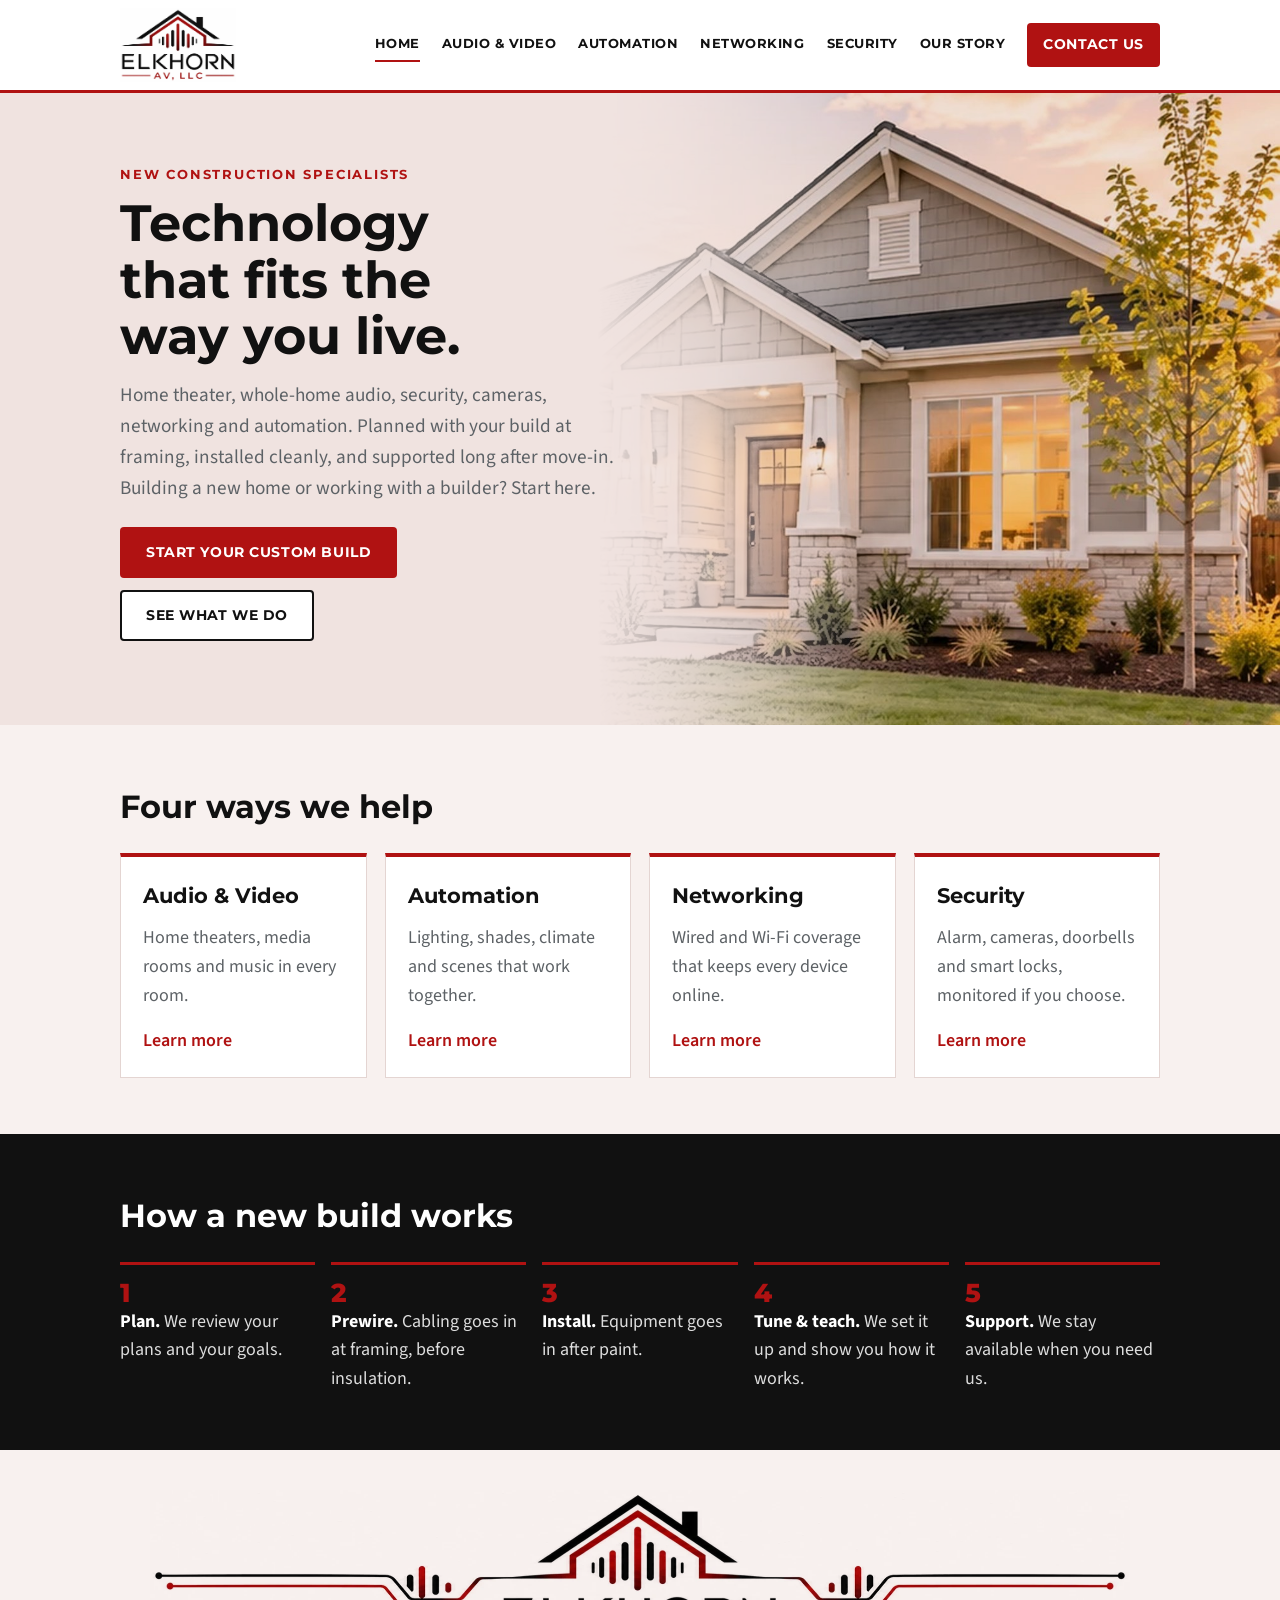
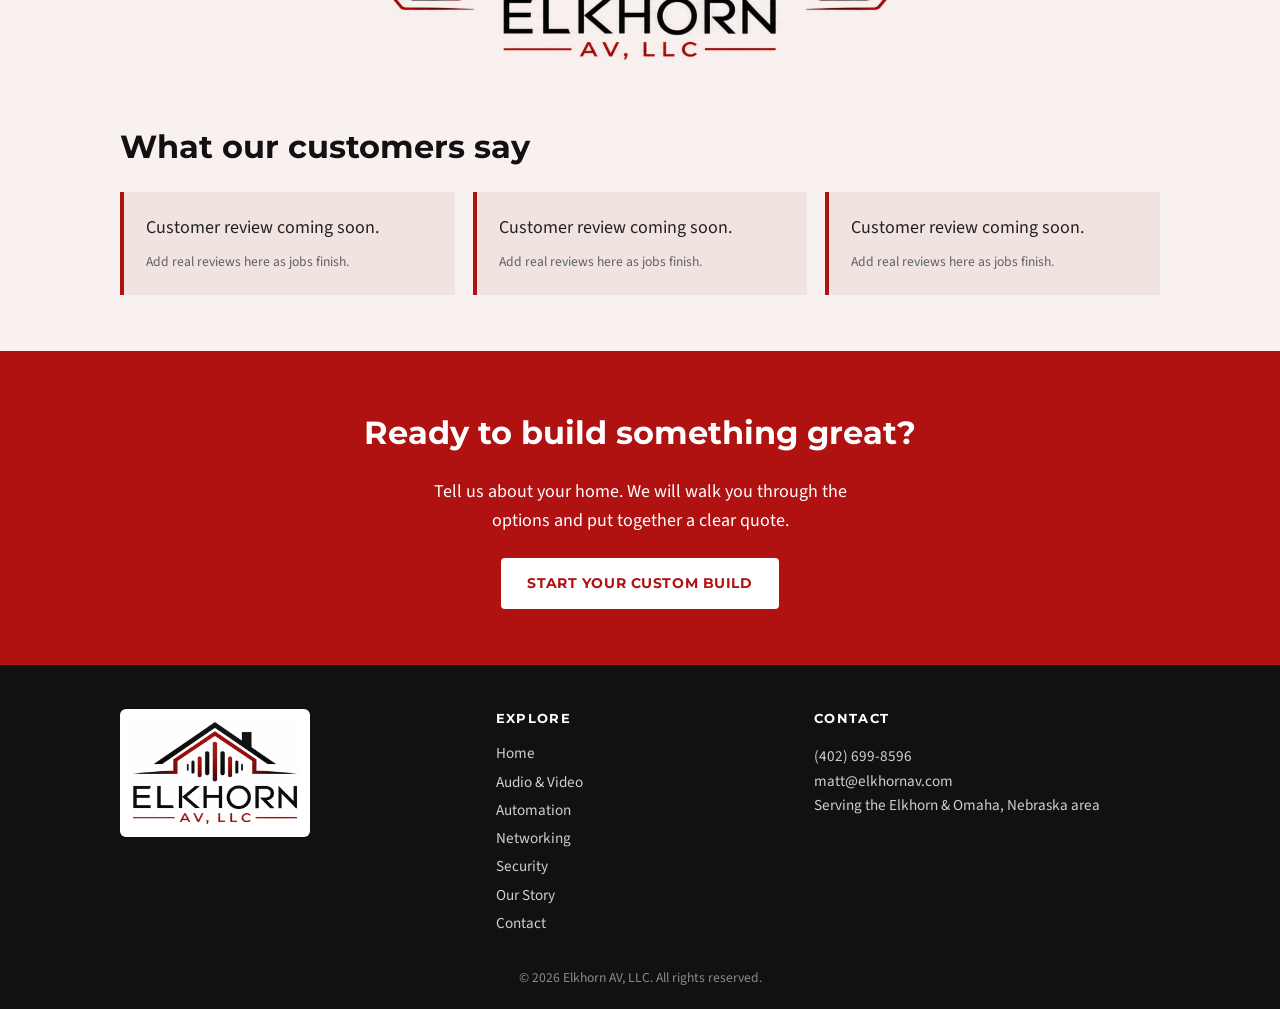
<file: index.html>
<!doctype html>
<html lang="en"><head><meta charset="utf-8"><meta name="viewport" content="width=device-width,initial-scale=1">
<title>Elkhorn AV | Home Theater, Security & Automation</title><meta name="description" content="Elkhorn AV, LLC designs and installs audio, video, security, networking and smart home systems for new and existing homes.">
<link rel="icon" href="images/favicon.png"><link rel="stylesheet" href="styles.css">
<link rel="preconnect" href="https://fonts.googleapis.com"><link rel="preconnect" href="https://fonts.gstatic.com" crossorigin>
<link rel="stylesheet" href="https://fonts.googleapis.com/css2?family=Montserrat:wght@500;700;800&family=Source+Sans+3:wght@400;600&display=swap">
</head><body>
<header class="top"><div class="bar">
<a class="brand" href="index.html"><img src="images/logo-house-wave.png" alt="Elkhorn AV, LLC"></a>
<input type="checkbox" id="m" class="mt"><label for="m" class="mb" aria-label="Menu">&#9776;</label>
<nav><a href="index.html" aria-current="page">Home</a><a href="audio-video.html">Audio & Video</a><a href="automation.html">Automation</a><a href="networking.html">Networking</a><a href="security.html">Security</a><a href="our-story.html">Our Story</a><a class="btn sm" href="contact.html">Contact Us</a></nav></div></header>
<section class="hero"><img class="hbg" src="images/family-home.jpg" alt="A family home at sunset, shown as a pencil sketch that becomes a photo"><div class="w hc"><p class="eye">New construction specialists</p><h1>Technology that fits the way you live.</h1>
<p class="lead">Home theater, whole-home audio, security, cameras, networking and automation. Planned with your build at framing, installed cleanly, and supported long after move-in. Building a new home or working with a builder? Start here.</p>
<a class="btn" href="contact.html">Start your custom build</a> <a class="btn ghost" href="#services">See what we do</a></div></section>
<section id="services" class="w sec"><h2>Four ways we help</h2><div class="cards">
<a class="card" href="audio-video.html"><h3>Audio &amp; Video</h3><p>Home theaters, media rooms and music in every room.</p><span>Learn more</span></a>
<a class="card" href="automation.html"><h3>Automation</h3><p>Lighting, shades, climate and scenes that work together.</p><span>Learn more</span></a>
<a class="card" href="networking.html"><h3>Networking</h3><p>Wired and Wi-Fi coverage that keeps every device online.</p><span>Learn more</span></a>
<a class="card" href="security.html"><h3>Security</h3><p>Alarm, cameras, doorbells and smart locks, monitored if you choose.</p><span>Learn more</span></a></div></section>
<section class="band"><div class="w steps"><h2>How a new build works</h2><ol>
<li><b>Plan.</b> We review your plans and your goals.</li><li><b>Prewire.</b> Cabling goes in at framing, before insulation.</li>
<li><b>Install.</b> Equipment goes in after paint.</li><li><b>Tune &amp; teach.</b> We set it up and show you how it works.</li><li><b>Support.</b> We stay available when you need us.</li></ol></div></section>
<img class="div" src="images/divider.png" alt="" aria-hidden="true">
<section class="w sec"><h2>What our customers say</h2><div class="quotes">
<blockquote>Customer review coming soon.<cite>Add real reviews here as jobs finish.</cite></blockquote>
<blockquote>Customer review coming soon.<cite>Add real reviews here as jobs finish.</cite></blockquote>
<blockquote>Customer review coming soon.<cite>Add real reviews here as jobs finish.</cite></blockquote></div></section><section class="cta"><h2>Ready to build something great?</h2><p>Tell us about your home. We will walk you through the options and put together a clear quote.</p><a class="btn" href="contact.html">Start your custom build</a></section>
<footer><div class="fw">
<div><img class="fl" src="images/logo-house-wave.png" alt="Elkhorn AV, LLC"></div>
<div><h4>Explore</h4><a href="index.html">Home</a><a href="audio-video.html">Audio & Video</a><a href="automation.html">Automation</a><a href="networking.html">Networking</a><a href="security.html">Security</a><a href="our-story.html">Our Story</a><a href="contact.html">Contact</a></div>
<div><h4>Contact</h4><p>(402) 699-8596<br>matt@elkhornav.com<br>Serving the Elkhorn &amp; Omaha, Nebraska area</p></div>
</div><p class="copy">&copy; 2026 Elkhorn AV, LLC. All rights reserved.</p></footer>
</body></html>
</file>
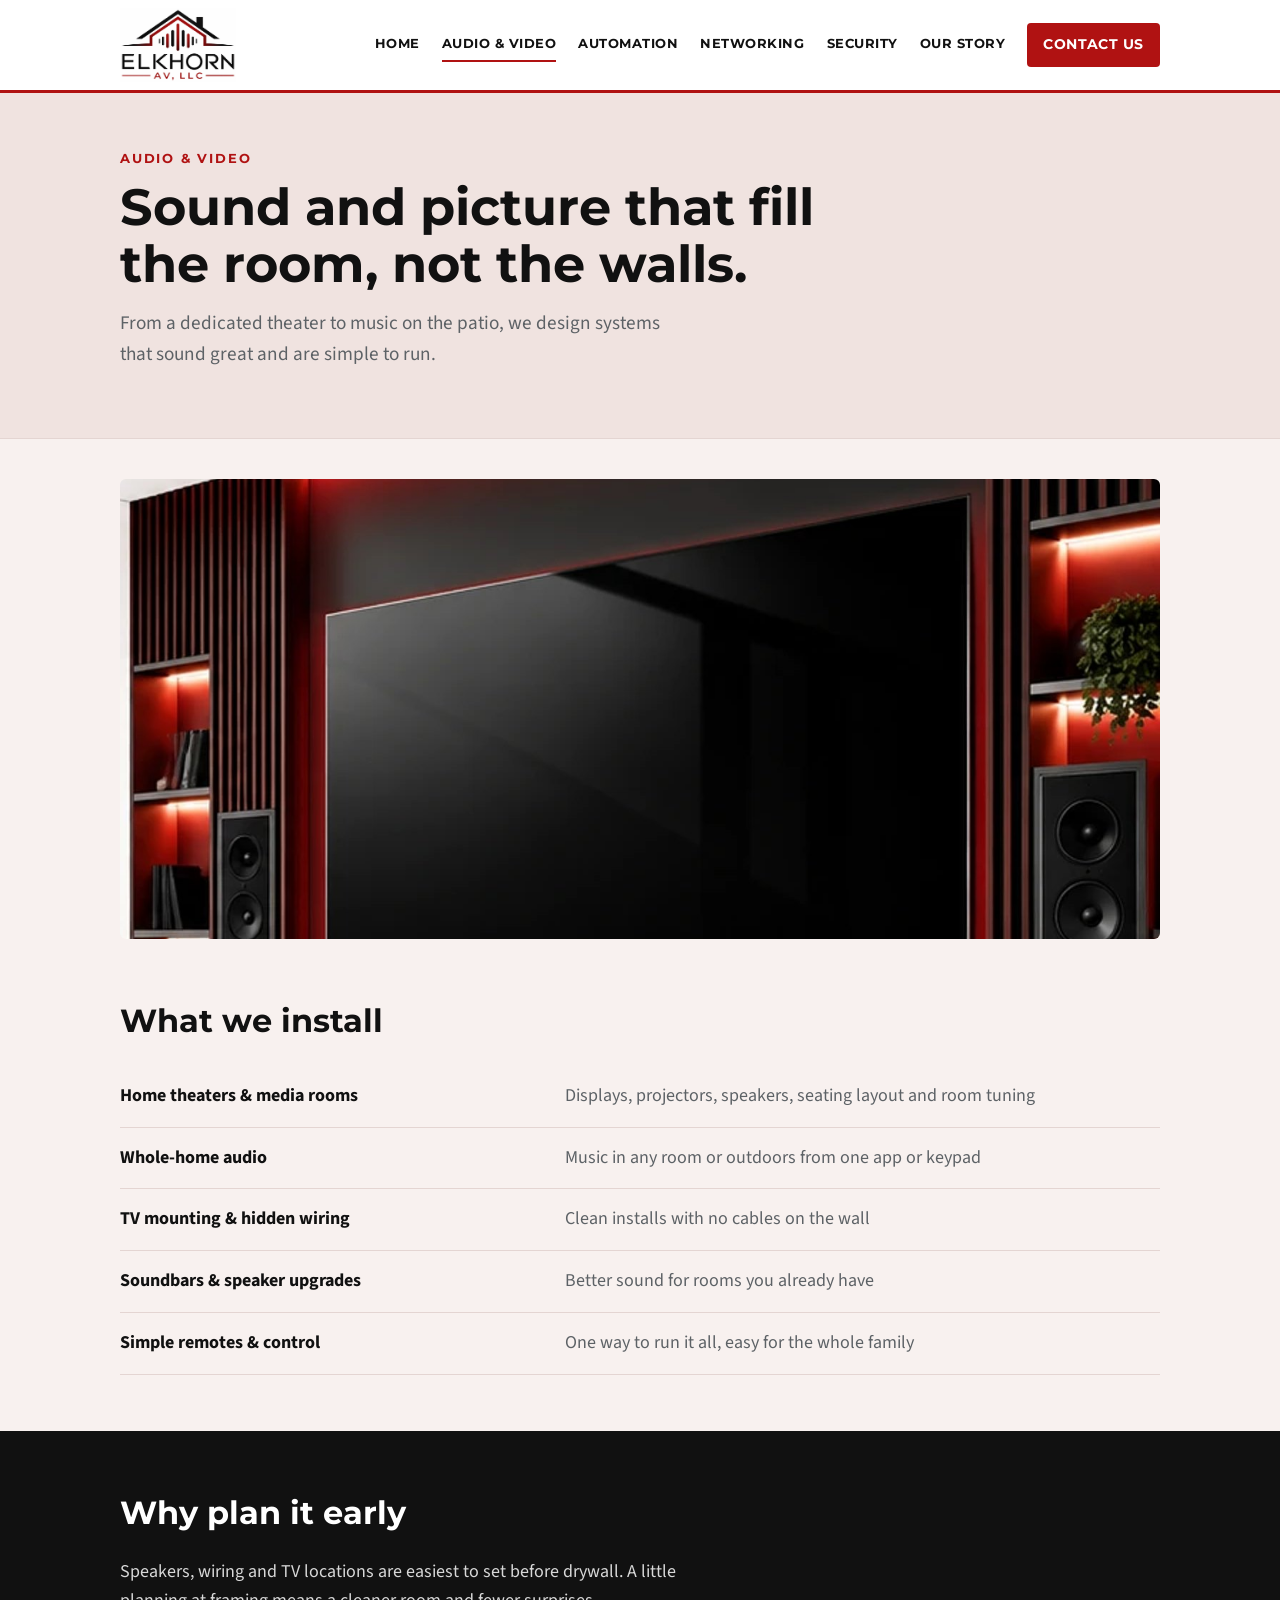
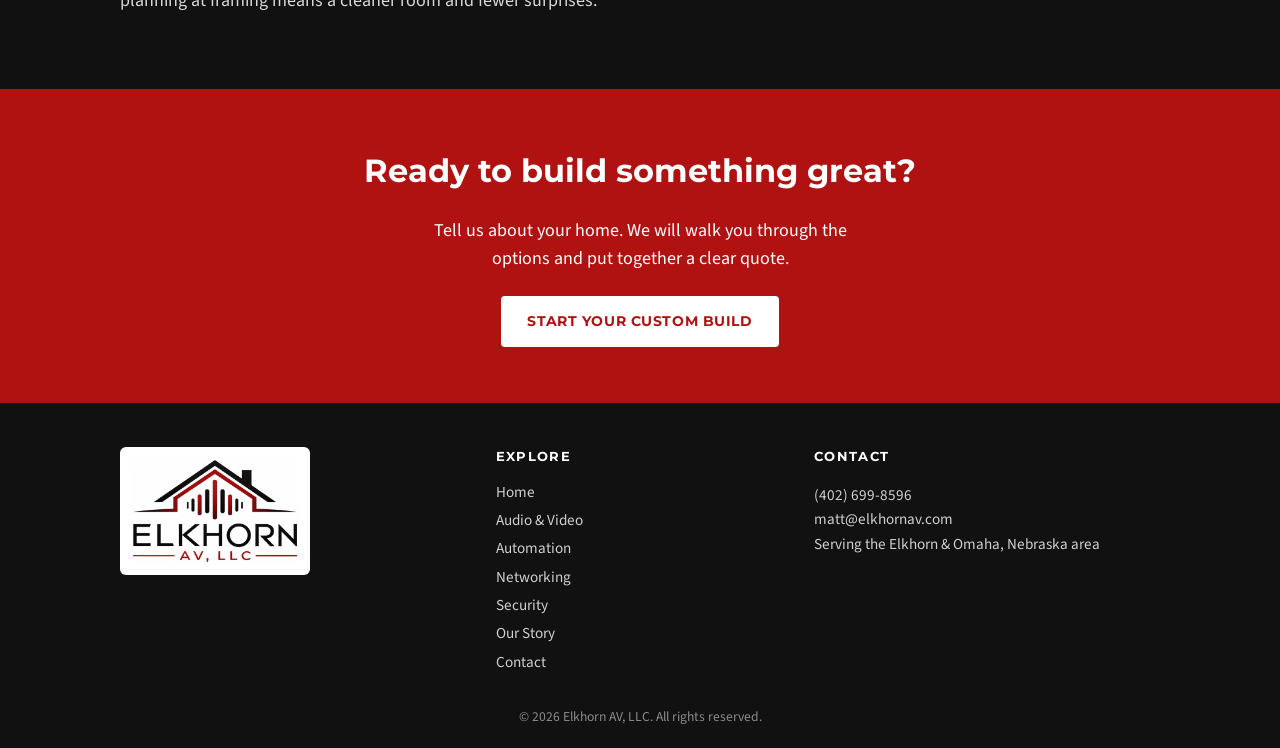
<file: audio-video.html>
<!doctype html>
<html lang="en"><head><meta charset="utf-8"><meta name="viewport" content="width=device-width,initial-scale=1">
<title>Audio & Video | Elkhorn AV</title><meta name="description" content="Home theaters, media rooms and whole-home audio from Elkhorn AV, LLC.">
<link rel="icon" href="images/favicon.png"><link rel="stylesheet" href="styles.css">
<link rel="preconnect" href="https://fonts.googleapis.com"><link rel="preconnect" href="https://fonts.gstatic.com" crossorigin>
<link rel="stylesheet" href="https://fonts.googleapis.com/css2?family=Montserrat:wght@500;700;800&family=Source+Sans+3:wght@400;600&display=swap">
</head><body>
<header class="top"><div class="bar">
<a class="brand" href="index.html"><img src="images/logo-house-wave.png" alt="Elkhorn AV, LLC"></a>
<input type="checkbox" id="m" class="mt"><label for="m" class="mb" aria-label="Menu">&#9776;</label>
<nav><a href="index.html">Home</a><a href="audio-video.html" aria-current="page">Audio & Video</a><a href="automation.html">Automation</a><a href="networking.html">Networking</a><a href="security.html">Security</a><a href="our-story.html">Our Story</a><a class="btn sm" href="contact.html">Contact Us</a></nav></div></header>
<section class="phero"><div class="w"><p class="eye">Audio & Video</p><h1>Sound and picture that fill the room, not the walls.</h1><p class="lead">From a dedicated theater to music on the patio, we design systems that sound great and are simple to run.</p></div></section>
<div class="w"><img class="feat" src="images/home-theater.jpg" alt="Home theater with a wall-mounted TV, in-wall speakers and accent lighting"></div><section class="w sec"><h2>What we install</h2><ul class="list"><li><b>Home theaters &amp; media rooms</b><span>Displays, projectors, speakers, seating layout and room tuning</span></li><li><b>Whole-home audio</b><span>Music in any room or outdoors from one app or keypad</span></li><li><b>TV mounting &amp; hidden wiring</b><span>Clean installs with no cables on the wall</span></li><li><b>Soundbars &amp; speaker upgrades</b><span>Better sound for rooms you already have</span></li><li><b>Simple remotes &amp; control</b><span>One way to run it all, easy for the whole family</span></li></ul></section>
<section class="band"><div class="w"><h2>Why plan it early</h2><p>Speakers, wiring and TV locations are easiest to set before drywall. A little planning at framing means a cleaner room and fewer surprises.</p></div></section><section class="cta"><h2>Ready to build something great?</h2><p>Tell us about your home. We will walk you through the options and put together a clear quote.</p><a class="btn" href="contact.html">Start your custom build</a></section>
<footer><div class="fw">
<div><img class="fl" src="images/logo-house-wave.png" alt="Elkhorn AV, LLC"></div>
<div><h4>Explore</h4><a href="index.html">Home</a><a href="audio-video.html">Audio & Video</a><a href="automation.html">Automation</a><a href="networking.html">Networking</a><a href="security.html">Security</a><a href="our-story.html">Our Story</a><a href="contact.html">Contact</a></div>
<div><h4>Contact</h4><p>(402) 699-8596<br>matt@elkhornav.com<br>Serving the Elkhorn &amp; Omaha, Nebraska area</p></div>
</div><p class="copy">&copy; 2026 Elkhorn AV, LLC. All rights reserved.</p></footer>
</body></html>
</file>
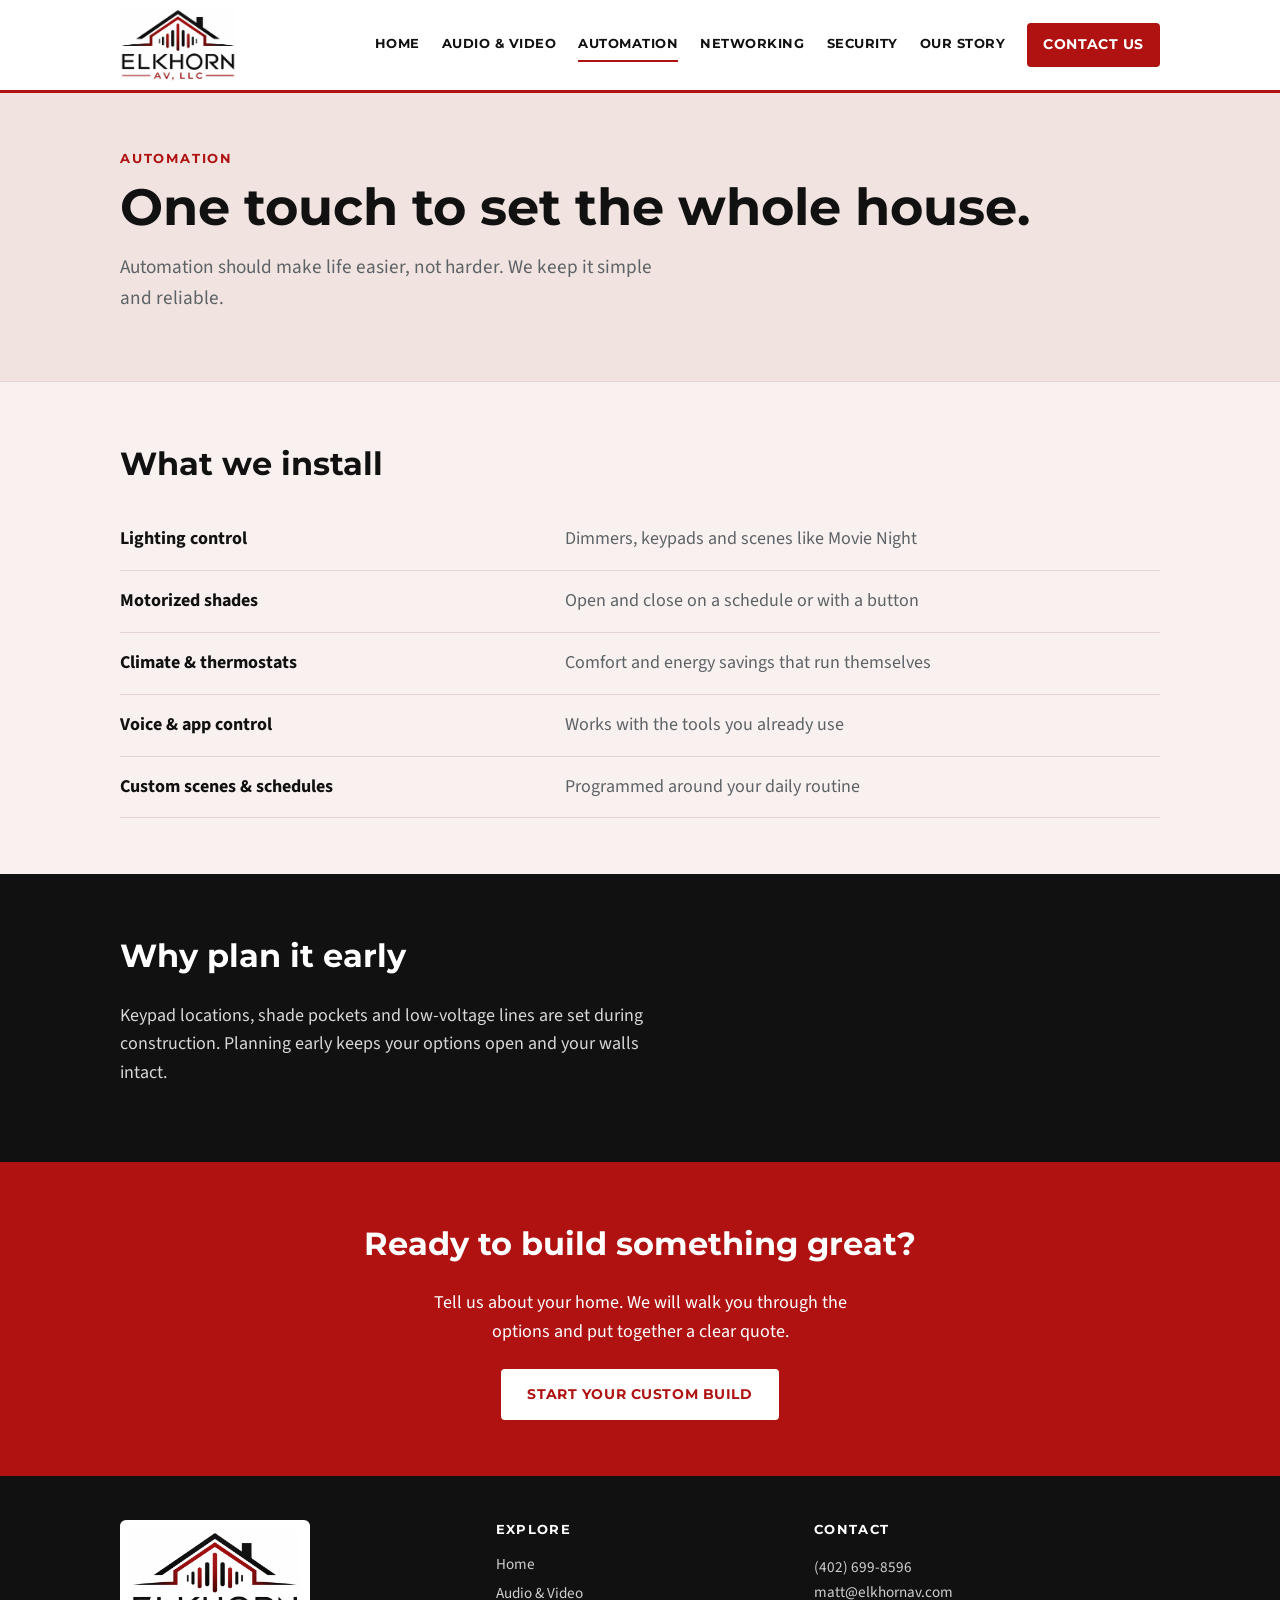
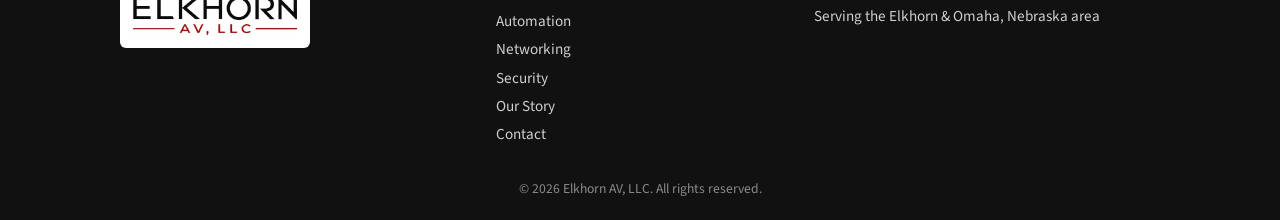
<file: automation.html>
<!doctype html>
<html lang="en"><head><meta charset="utf-8"><meta name="viewport" content="width=device-width,initial-scale=1">
<title>Automation | Elkhorn AV</title><meta name="description" content="Smart lighting, shades, climate and scene control installed by Elkhorn AV, LLC.">
<link rel="icon" href="images/favicon.png"><link rel="stylesheet" href="styles.css">
<link rel="preconnect" href="https://fonts.googleapis.com"><link rel="preconnect" href="https://fonts.gstatic.com" crossorigin>
<link rel="stylesheet" href="https://fonts.googleapis.com/css2?family=Montserrat:wght@500;700;800&family=Source+Sans+3:wght@400;600&display=swap">
</head><body>
<header class="top"><div class="bar">
<a class="brand" href="index.html"><img src="images/logo-house-wave.png" alt="Elkhorn AV, LLC"></a>
<input type="checkbox" id="m" class="mt"><label for="m" class="mb" aria-label="Menu">&#9776;</label>
<nav><a href="index.html">Home</a><a href="audio-video.html">Audio & Video</a><a href="automation.html" aria-current="page">Automation</a><a href="networking.html">Networking</a><a href="security.html">Security</a><a href="our-story.html">Our Story</a><a class="btn sm" href="contact.html">Contact Us</a></nav></div></header>
<section class="phero"><div class="w"><p class="eye">Automation</p><h1>One touch to set the whole house.</h1><p class="lead">Automation should make life easier, not harder. We keep it simple and reliable.</p></div></section>
<section class="w sec"><h2>What we install</h2><ul class="list"><li><b>Lighting control</b><span>Dimmers, keypads and scenes like Movie Night</span></li><li><b>Motorized shades</b><span>Open and close on a schedule or with a button</span></li><li><b>Climate &amp; thermostats</b><span>Comfort and energy savings that run themselves</span></li><li><b>Voice &amp; app control</b><span>Works with the tools you already use</span></li><li><b>Custom scenes &amp; schedules</b><span>Programmed around your daily routine</span></li></ul></section>
<section class="band"><div class="w"><h2>Why plan it early</h2><p>Keypad locations, shade pockets and low-voltage lines are set during construction. Planning early keeps your options open and your walls intact.</p></div></section><section class="cta"><h2>Ready to build something great?</h2><p>Tell us about your home. We will walk you through the options and put together a clear quote.</p><a class="btn" href="contact.html">Start your custom build</a></section>
<footer><div class="fw">
<div><img class="fl" src="images/logo-house-wave.png" alt="Elkhorn AV, LLC"></div>
<div><h4>Explore</h4><a href="index.html">Home</a><a href="audio-video.html">Audio & Video</a><a href="automation.html">Automation</a><a href="networking.html">Networking</a><a href="security.html">Security</a><a href="our-story.html">Our Story</a><a href="contact.html">Contact</a></div>
<div><h4>Contact</h4><p>(402) 699-8596<br>matt@elkhornav.com<br>Serving the Elkhorn &amp; Omaha, Nebraska area</p></div>
</div><p class="copy">&copy; 2026 Elkhorn AV, LLC. All rights reserved.</p></footer>
</body></html>
</file>
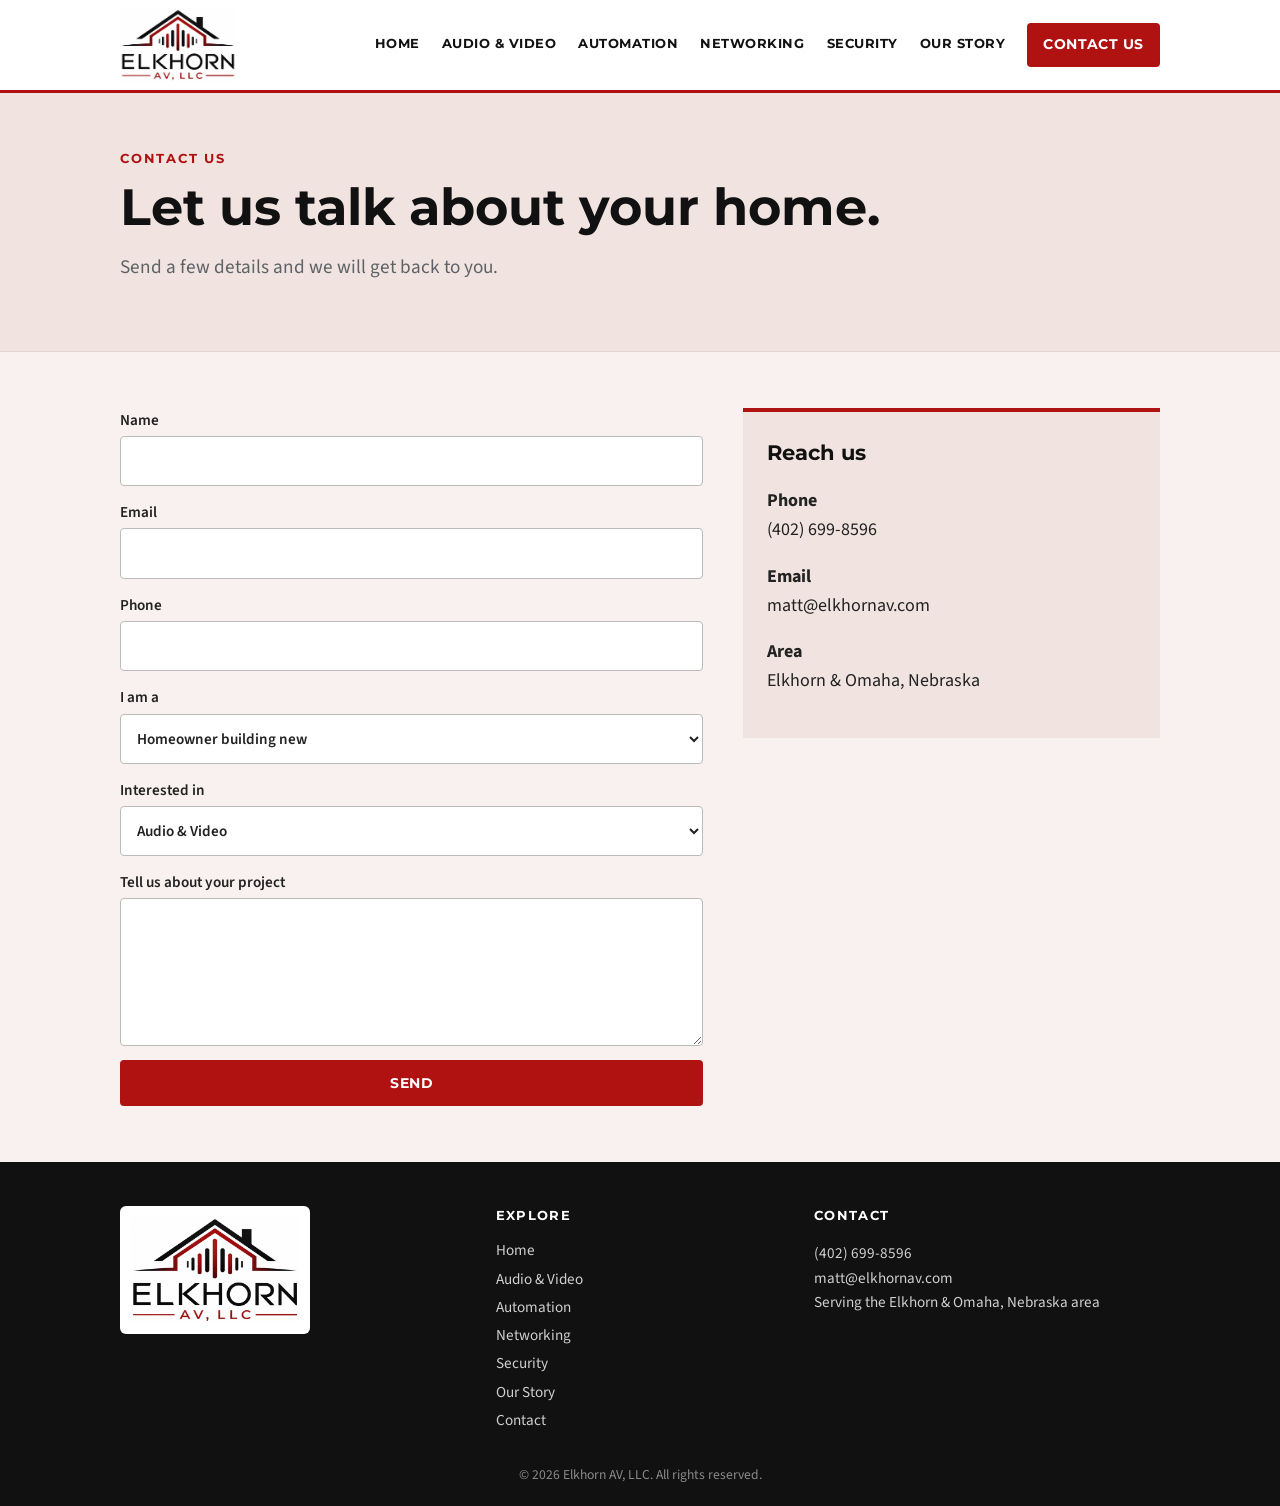
<file: contact.html>
<!doctype html>
<html lang="en"><head><meta charset="utf-8"><meta name="viewport" content="width=device-width,initial-scale=1">
<title>Contact | Elkhorn AV</title><meta name="description" content="Contact Elkhorn AV, LLC to start your custom build or request a quote.">
<link rel="icon" href="images/favicon.png"><link rel="stylesheet" href="styles.css">
<link rel="preconnect" href="https://fonts.googleapis.com"><link rel="preconnect" href="https://fonts.gstatic.com" crossorigin>
<link rel="stylesheet" href="https://fonts.googleapis.com/css2?family=Montserrat:wght@500;700;800&family=Source+Sans+3:wght@400;600&display=swap">
</head><body>
<header class="top"><div class="bar">
<a class="brand" href="index.html"><img src="images/logo-house-wave.png" alt="Elkhorn AV, LLC"></a>
<input type="checkbox" id="m" class="mt"><label for="m" class="mb" aria-label="Menu">&#9776;</label>
<nav><a href="index.html">Home</a><a href="audio-video.html">Audio & Video</a><a href="automation.html">Automation</a><a href="networking.html">Networking</a><a href="security.html">Security</a><a href="our-story.html">Our Story</a><a class="btn sm" href="contact.html">Contact Us</a></nav></div></header>
<section class="phero"><div class="w"><p class="eye">Contact Us</p><h1>Let us talk about your home.</h1><p class="lead">Send a few details and we will get back to you.</p></div></section>
<section class="w sec cg"><form id="f" action="https://formspree.io/f/YOUR_FORM_ID" method="post">
<label>Name<input name="name" required></label><label>Email<input name="email" type="email" required></label>
<label>Phone<input name="phone" type="tel"></label>
<label>I am a<select name="type"><option>Homeowner building new</option><option>Builder or contractor</option><option>Existing home</option></select></label>
<label>Interested in<select name="interest"><option>Audio &amp; Video</option><option>Automation</option><option>Networking</option><option>Security</option><option>Not sure yet</option></select></label>
<label>Tell us about your project<textarea name="message" rows="5"></textarea></label><button class="btn" type="submit">Send</button></form>
<aside><h3>Reach us</h3><p><b>Phone</b><br>(402) 699-8596</p><p><b>Email</b><br>matt@elkhornav.com</p><p><b>Area</b><br>Elkhorn &amp; Omaha, Nebraska</p>
<!-- TODO: confirm real phone, email, area -->
</aside></section>
<footer><div class="fw">
<div><img class="fl" src="images/logo-house-wave.png" alt="Elkhorn AV, LLC"></div>
<div><h4>Explore</h4><a href="index.html">Home</a><a href="audio-video.html">Audio & Video</a><a href="automation.html">Automation</a><a href="networking.html">Networking</a><a href="security.html">Security</a><a href="our-story.html">Our Story</a><a href="contact.html">Contact</a></div>
<div><h4>Contact</h4><p>(402) 699-8596<br>matt@elkhornav.com<br>Serving the Elkhorn &amp; Omaha, Nebraska area</p></div>
</div><p class="copy">&copy; 2026 Elkhorn AV, LLC. All rights reserved.</p></footer>
</body></html>
</file>
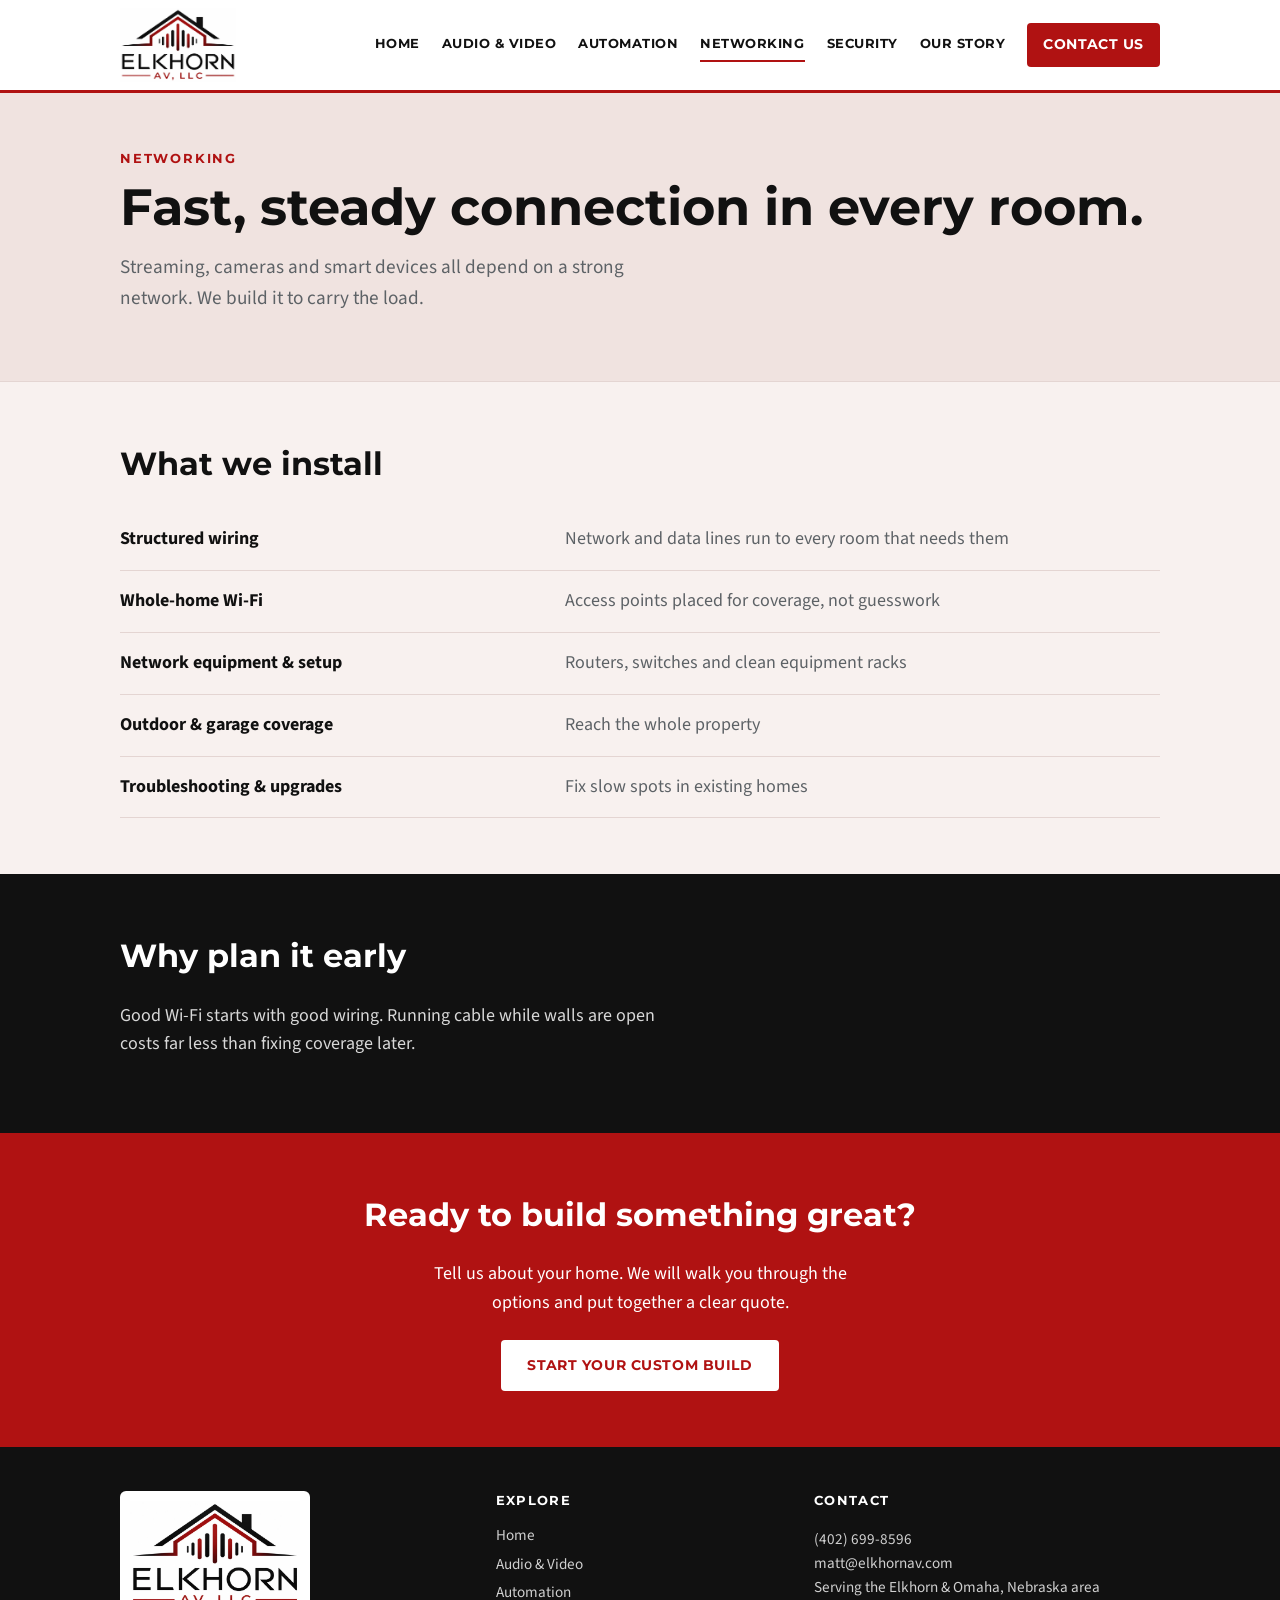
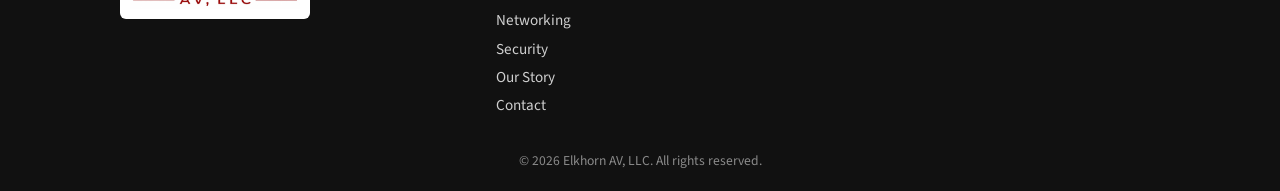
<file: networking.html>
<!doctype html>
<html lang="en"><head><meta charset="utf-8"><meta name="viewport" content="width=device-width,initial-scale=1">
<title>Networking | Elkhorn AV</title><meta name="description" content="Wired and Wi-Fi networking for new and existing homes from Elkhorn AV, LLC.">
<link rel="icon" href="images/favicon.png"><link rel="stylesheet" href="styles.css">
<link rel="preconnect" href="https://fonts.googleapis.com"><link rel="preconnect" href="https://fonts.gstatic.com" crossorigin>
<link rel="stylesheet" href="https://fonts.googleapis.com/css2?family=Montserrat:wght@500;700;800&family=Source+Sans+3:wght@400;600&display=swap">
</head><body>
<header class="top"><div class="bar">
<a class="brand" href="index.html"><img src="images/logo-house-wave.png" alt="Elkhorn AV, LLC"></a>
<input type="checkbox" id="m" class="mt"><label for="m" class="mb" aria-label="Menu">&#9776;</label>
<nav><a href="index.html">Home</a><a href="audio-video.html">Audio & Video</a><a href="automation.html">Automation</a><a href="networking.html" aria-current="page">Networking</a><a href="security.html">Security</a><a href="our-story.html">Our Story</a><a class="btn sm" href="contact.html">Contact Us</a></nav></div></header>
<section class="phero"><div class="w"><p class="eye">Networking</p><h1>Fast, steady connection in every room.</h1><p class="lead">Streaming, cameras and smart devices all depend on a strong network. We build it to carry the load.</p></div></section>
<section class="w sec"><h2>What we install</h2><ul class="list"><li><b>Structured wiring</b><span>Network and data lines run to every room that needs them</span></li><li><b>Whole-home Wi-Fi</b><span>Access points placed for coverage, not guesswork</span></li><li><b>Network equipment &amp; setup</b><span>Routers, switches and clean equipment racks</span></li><li><b>Outdoor &amp; garage coverage</b><span>Reach the whole property</span></li><li><b>Troubleshooting &amp; upgrades</b><span>Fix slow spots in existing homes</span></li></ul></section>
<section class="band"><div class="w"><h2>Why plan it early</h2><p>Good Wi-Fi starts with good wiring. Running cable while walls are open costs far less than fixing coverage later.</p></div></section><section class="cta"><h2>Ready to build something great?</h2><p>Tell us about your home. We will walk you through the options and put together a clear quote.</p><a class="btn" href="contact.html">Start your custom build</a></section>
<footer><div class="fw">
<div><img class="fl" src="images/logo-house-wave.png" alt="Elkhorn AV, LLC"></div>
<div><h4>Explore</h4><a href="index.html">Home</a><a href="audio-video.html">Audio & Video</a><a href="automation.html">Automation</a><a href="networking.html">Networking</a><a href="security.html">Security</a><a href="our-story.html">Our Story</a><a href="contact.html">Contact</a></div>
<div><h4>Contact</h4><p>(402) 699-8596<br>matt@elkhornav.com<br>Serving the Elkhorn &amp; Omaha, Nebraska area</p></div>
</div><p class="copy">&copy; 2026 Elkhorn AV, LLC. All rights reserved.</p></footer>
</body></html>
</file>
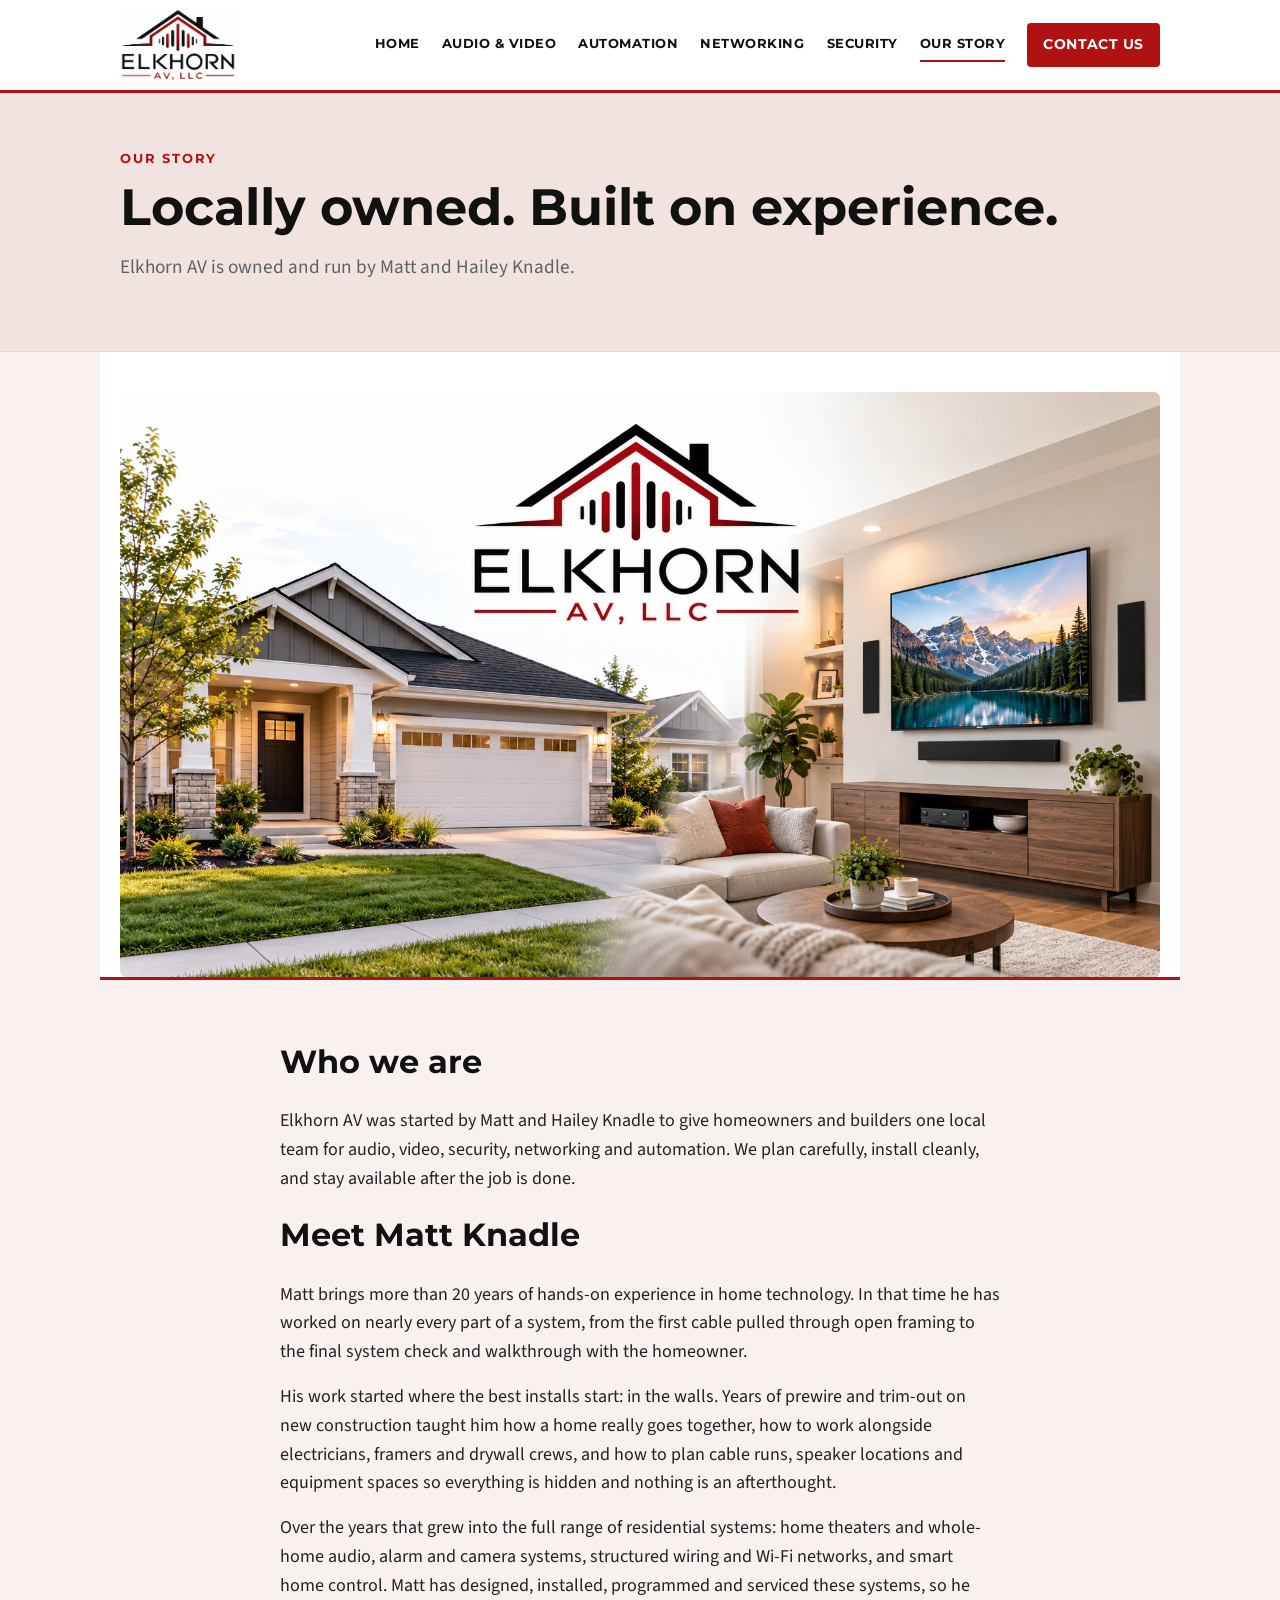
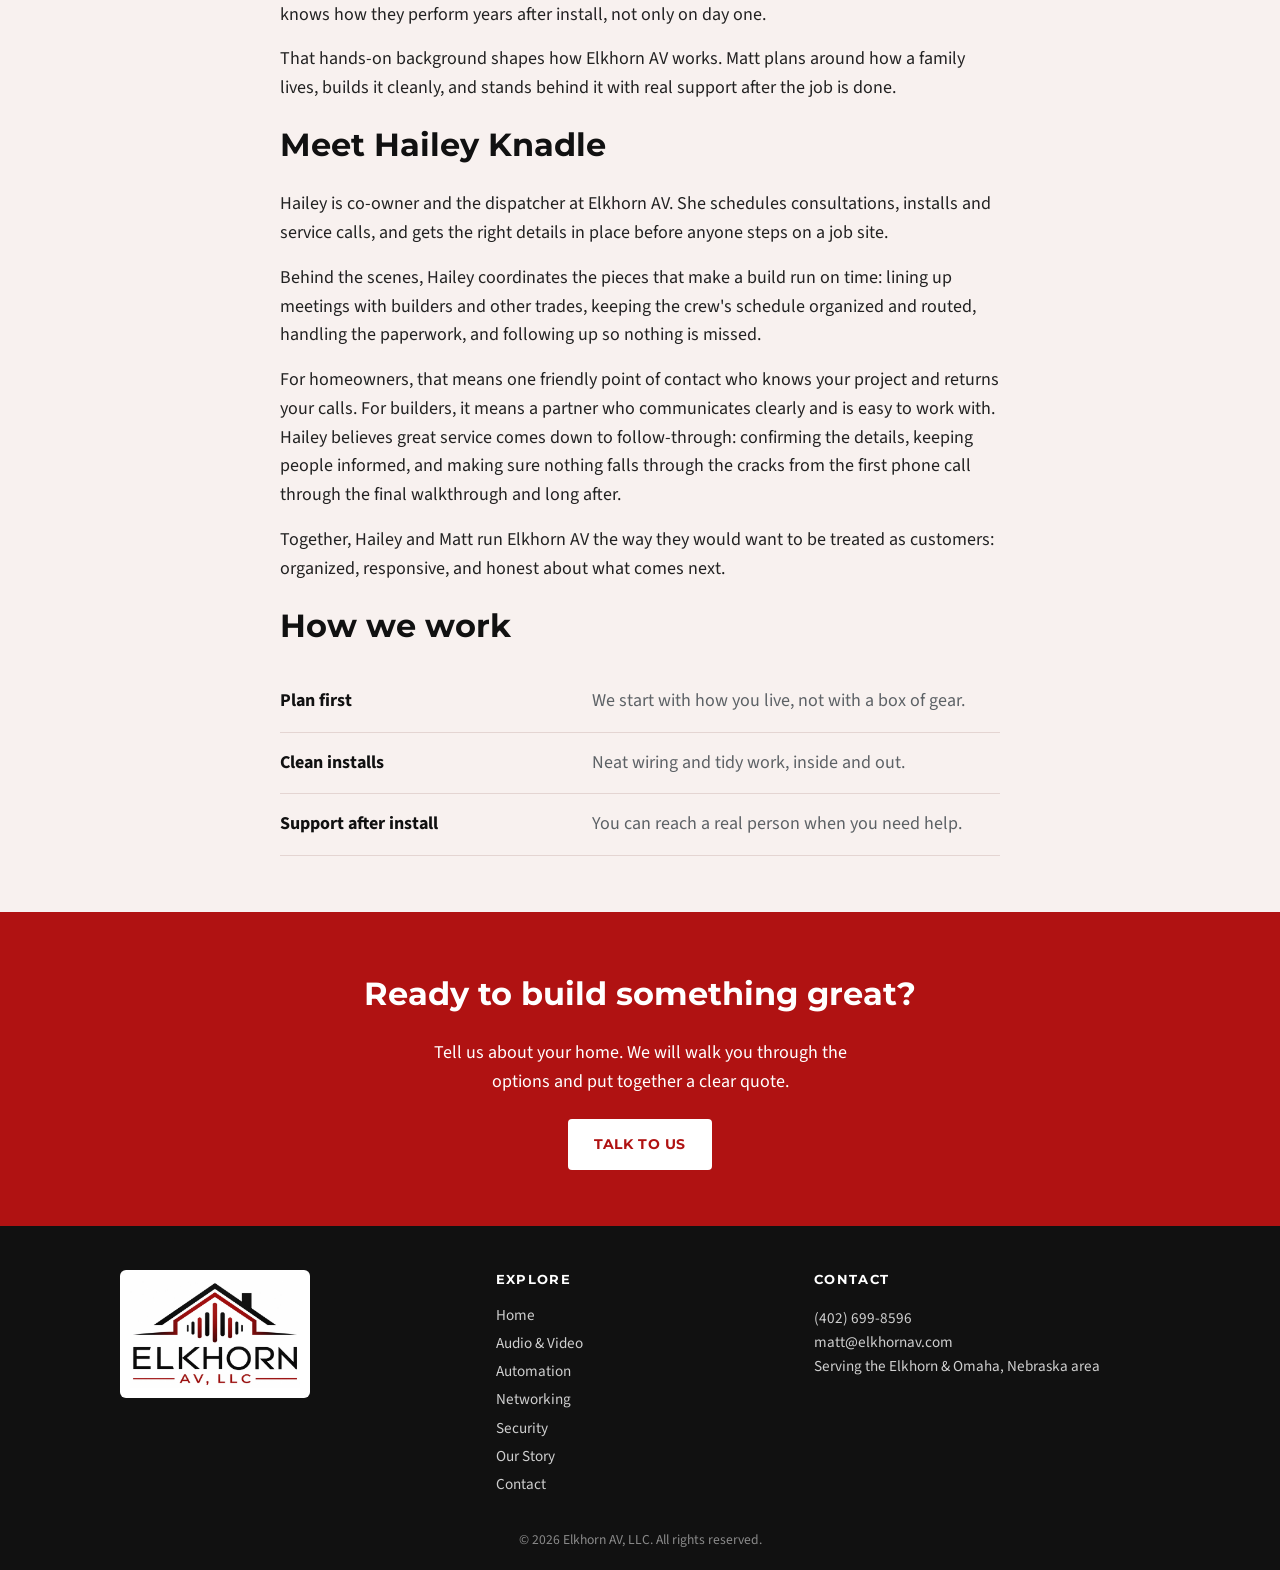
<file: our-story.html>
<!doctype html>
<html lang="en"><head><meta charset="utf-8"><meta name="viewport" content="width=device-width,initial-scale=1">
<title>Our Story | Elkhorn AV</title><meta name="description" content="Meet Matt and Hailey Knadle, owners of Elkhorn AV, LLC.">
<link rel="icon" href="images/favicon.png"><link rel="stylesheet" href="styles.css">
<link rel="preconnect" href="https://fonts.googleapis.com"><link rel="preconnect" href="https://fonts.gstatic.com" crossorigin>
<link rel="stylesheet" href="https://fonts.googleapis.com/css2?family=Montserrat:wght@500;700;800&family=Source+Sans+3:wght@400;600&display=swap">
</head><body>
<header class="top"><div class="bar">
<a class="brand" href="index.html"><img src="images/logo-house-wave.png" alt="Elkhorn AV, LLC"></a>
<input type="checkbox" id="m" class="mt"><label for="m" class="mb" aria-label="Menu">&#9776;</label>
<nav><a href="index.html">Home</a><a href="audio-video.html">Audio & Video</a><a href="automation.html">Automation</a><a href="networking.html">Networking</a><a href="security.html">Security</a><a href="our-story.html" aria-current="page">Our Story</a><a class="btn sm" href="contact.html">Contact Us</a></nav></div></header>
<section class="phero"><div class="w"><p class="eye">Our Story</p><h1>Locally owned. Built on experience.</h1>
<p class="lead">Elkhorn AV is owned and run by Matt and Hailey Knadle.</p></div></section>
<section class="w banner top"><img src="images/our-story-banner.jpg" alt="Elkhorn AV, LLC: new construction homes with finished home theater and audio"></section>
<section class="w sec prose"><h2>Who we are</h2>
<p>Elkhorn AV was started by Matt and Hailey Knadle to give homeowners and builders one local team for audio, video, security, networking and automation. We plan carefully, install cleanly, and stay available after the job is done.</p>
<h2>Meet Matt Knadle</h2>
<p>Matt brings more than 20 years of hands-on experience in home technology. In that time he has worked on nearly every part of a system, from the first cable pulled through open framing to the final system check and walkthrough with the homeowner.</p>
<p>His work started where the best installs start: in the walls. Years of prewire and trim-out on new construction taught him how a home really goes together, how to work alongside electricians, framers and drywall crews, and how to plan cable runs, speaker locations and equipment spaces so everything is hidden and nothing is an afterthought.</p>
<p>Over the years that grew into the full range of residential systems: home theaters and whole-home audio, alarm and camera systems, structured wiring and Wi-Fi networks, and smart home control. Matt has designed, installed, programmed and serviced these systems, so he knows how they perform years after install, not only on day one.</p>
<p>That hands-on background shapes how Elkhorn AV works. Matt plans around how a family lives, builds it cleanly, and stands behind it with real support after the job is done.</p>
<!-- TODO Matt to confirm and add: certifications/training (e.g. CEDIA, manufacturer programs), license numbers, types of homes he has worked on, a photo, and a favorite project. Do not name a past employer unless cleared. -->
<h2>Meet Hailey Knadle</h2>
<p>Hailey is co-owner and the dispatcher at Elkhorn AV. She schedules consultations, installs and service calls, and gets the right details in place before anyone steps on a job site.</p>
<p>Behind the scenes, Hailey coordinates the pieces that make a build run on time: lining up meetings with builders and other trades, keeping the crew's schedule organized and routed, handling the paperwork, and following up so nothing is missed.</p>
<p>For homeowners, that means one friendly point of contact who knows your project and returns your calls. For builders, it means a partner who communicates clearly and is easy to work with. Hailey believes great service comes down to follow-through: confirming the details, keeping people informed, and making sure nothing falls through the cracks from the first phone call through the final walkthrough and long after.</p>
<p>Together, Hailey and Matt run Elkhorn AV the way they would want to be treated as customers: organized, responsive, and honest about what comes next.</p>
<!-- TODO Hailey to confirm her role and background, plus a photo -->
<h2>How we work</h2><ul class="list"><li><b>Plan first</b><span>We start with how you live, not with a box of gear.</span></li><li><b>Clean installs</b><span>Neat wiring and tidy work, inside and out.</span></li><li><b>Support after install</b><span>You can reach a real person when you need help.</span></li></ul></section><section class="cta"><h2>Ready to build something great?</h2><p>Tell us about your home. We will walk you through the options and put together a clear quote.</p><a class="btn" href="contact.html">Talk to us</a></section>
<footer><div class="fw">
<div><img class="fl" src="images/logo-house-wave.png" alt="Elkhorn AV, LLC"></div>
<div><h4>Explore</h4><a href="index.html">Home</a><a href="audio-video.html">Audio & Video</a><a href="automation.html">Automation</a><a href="networking.html">Networking</a><a href="security.html">Security</a><a href="our-story.html">Our Story</a><a href="contact.html">Contact</a></div>
<div><h4>Contact</h4><p>(402) 699-8596<br>matt@elkhornav.com<br>Serving the Elkhorn &amp; Omaha, Nebraska area</p></div>
</div><p class="copy">&copy; 2026 Elkhorn AV, LLC. All rights reserved.</p></footer>
</body></html>
</file>
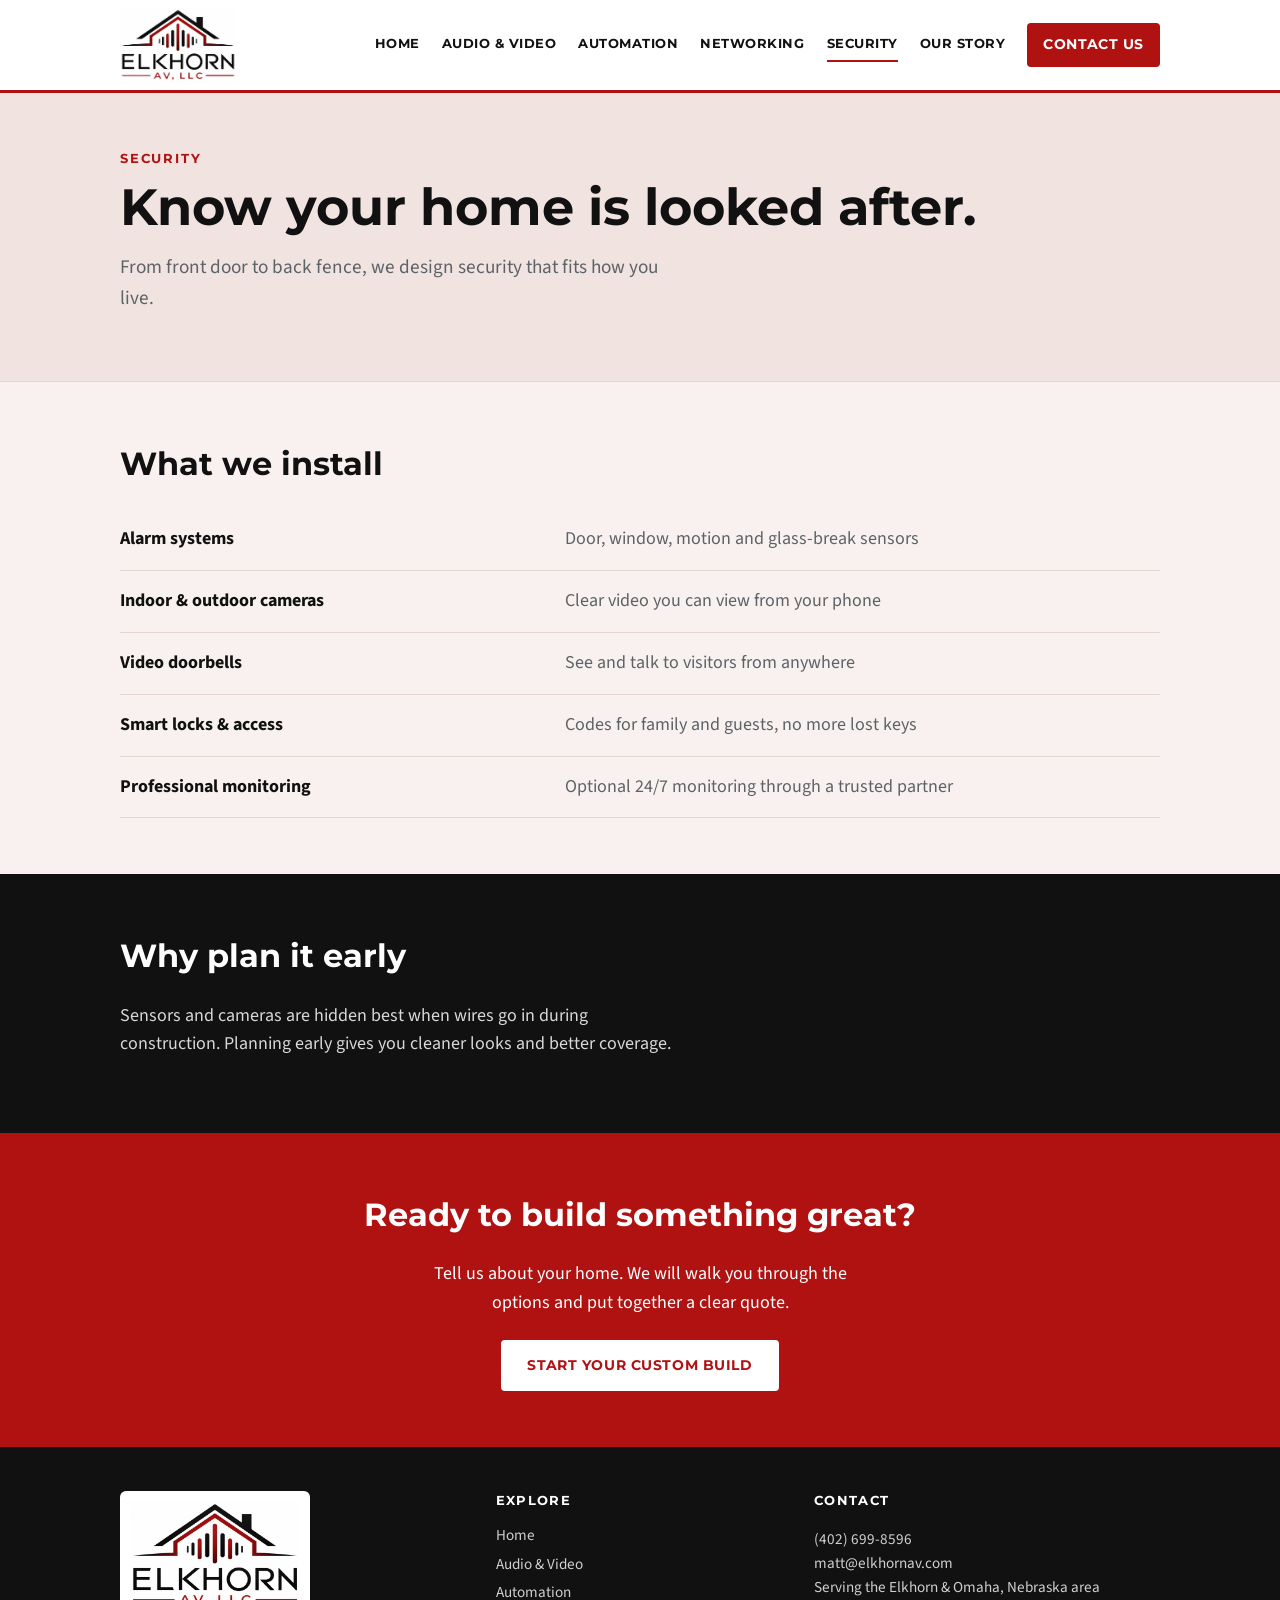
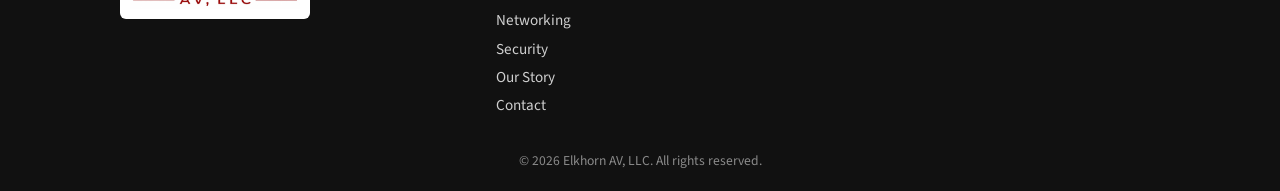
<file: security.html>
<!doctype html>
<html lang="en"><head><meta charset="utf-8"><meta name="viewport" content="width=device-width,initial-scale=1">
<title>Security | Elkhorn AV</title><meta name="description" content="Alarm systems, cameras, doorbells and smart locks from Elkhorn AV, LLC.">
<link rel="icon" href="images/favicon.png"><link rel="stylesheet" href="styles.css">
<link rel="preconnect" href="https://fonts.googleapis.com"><link rel="preconnect" href="https://fonts.gstatic.com" crossorigin>
<link rel="stylesheet" href="https://fonts.googleapis.com/css2?family=Montserrat:wght@500;700;800&family=Source+Sans+3:wght@400;600&display=swap">
</head><body>
<header class="top"><div class="bar">
<a class="brand" href="index.html"><img src="images/logo-house-wave.png" alt="Elkhorn AV, LLC"></a>
<input type="checkbox" id="m" class="mt"><label for="m" class="mb" aria-label="Menu">&#9776;</label>
<nav><a href="index.html">Home</a><a href="audio-video.html">Audio & Video</a><a href="automation.html">Automation</a><a href="networking.html">Networking</a><a href="security.html" aria-current="page">Security</a><a href="our-story.html">Our Story</a><a class="btn sm" href="contact.html">Contact Us</a></nav></div></header>
<section class="phero"><div class="w"><p class="eye">Security</p><h1>Know your home is looked after.</h1><p class="lead">From front door to back fence, we design security that fits how you live.</p></div></section>
<section class="w sec"><h2>What we install</h2><ul class="list"><li><b>Alarm systems</b><span>Door, window, motion and glass-break sensors</span></li><li><b>Indoor &amp; outdoor cameras</b><span>Clear video you can view from your phone</span></li><li><b>Video doorbells</b><span>See and talk to visitors from anywhere</span></li><li><b>Smart locks &amp; access</b><span>Codes for family and guests, no more lost keys</span></li><li><b>Professional monitoring</b><span>Optional 24/7 monitoring through a trusted partner</span></li></ul></section>
<section class="band"><div class="w"><h2>Why plan it early</h2><p>Sensors and cameras are hidden best when wires go in during construction. Planning early gives you cleaner looks and better coverage.</p></div></section><section class="cta"><h2>Ready to build something great?</h2><p>Tell us about your home. We will walk you through the options and put together a clear quote.</p><a class="btn" href="contact.html">Start your custom build</a></section>
<footer><div class="fw">
<div><img class="fl" src="images/logo-house-wave.png" alt="Elkhorn AV, LLC"></div>
<div><h4>Explore</h4><a href="index.html">Home</a><a href="audio-video.html">Audio & Video</a><a href="automation.html">Automation</a><a href="networking.html">Networking</a><a href="security.html">Security</a><a href="our-story.html">Our Story</a><a href="contact.html">Contact</a></div>
<div><h4>Contact</h4><p>(402) 699-8596<br>matt@elkhornav.com<br>Serving the Elkhorn &amp; Omaha, Nebraska area</p></div>
</div><p class="copy">&copy; 2026 Elkhorn AV, LLC. All rights reserved.</p></footer>
</body></html>
</file>
<file: styles.css>
:root{--red:#b01212;--red-d:#8a0e0e;--ink:#111;--text:#222;--muted:#5d6266;--bg:#f8f1ef;--soft:#f0e3e0;--line:#e4d5d2}
*{box-sizing:border-box}
html{scroll-behavior:smooth}
body{margin:0;background:var(--bg);color:var(--text);font:18px/1.6 "Source Sans 3",system-ui,sans-serif}
h1,h2,h3,h4,.eye,.btn,nav a{font-family:Montserrat,system-ui,sans-serif}
a{color:inherit;text-decoration:none}
img{max-width:100%;height:auto}
.w{max-width:1080px;margin:auto;padding-inline:20px}
.top{position:sticky;top:0;z-index:10;background:#fff;border-bottom:3px solid var(--red)}
.bar{max-width:1080px;margin:auto;padding:8px 20px;display:flex;align-items:center;justify-content:space-between;gap:16px}
.brand img{height:74px;width:auto;display:block}
nav{display:flex;align-items:center;gap:clamp(12px,1.8vw,22px)}
nav a{white-space:nowrap;font-weight:700;font-size:.8rem;text-transform:uppercase;letter-spacing:.04em;color:var(--ink);padding:6px 0;border-bottom:2px solid transparent}
nav a:hover,nav a[aria-current]{border-color:var(--red)}
.btn{display:inline-block;background:var(--red);color:#fff;font-weight:700;font-size:.9rem;letter-spacing:.04em;text-transform:uppercase;padding:14px 26px;border:0;border-radius:4px;cursor:pointer}
.btn:hover{background:var(--red-d)}
nav .btn.sm{padding:10px 16px;color:#fff;border-bottom:0}
.btn.ghost{background:#fff;color:var(--ink);border:2px solid var(--ink);padding:12px 24px}
.btn.ghost:hover{background:var(--ink);color:#fff}
.mt,.mb{display:none}
.hero{background:var(--soft);padding:72px 0 0;position:relative;overflow:hidden;min-height:540px}
.hbg{position:absolute;right:0;bottom:0;width:min(62%,820px);height:100%;object-fit:cover;object-position:right bottom;mix-blend-mode:multiply;z-index:0;-webkit-mask-image:linear-gradient(to right,transparent 14%,#000 48%);mask-image:linear-gradient(to right,transparent 14%,#000 48%)}
.hc{position:relative;z-index:1;max-width:1080px;padding-bottom:72px}
.hc>h1,.hc>.lead{max-width:500px}
.feat{display:block;width:100%;aspect-ratio:16/9;max-height:460px;object-fit:cover;object-position:center;border-radius:6px;margin-top:40px}
.div{display:block;width:min(92%,980px);margin:40px auto 0;mix-blend-mode:multiply}
.hero .btn{display:block;width:max-content;margin:0 0 12px}
.eye{color:var(--red);text-transform:uppercase;letter-spacing:.14em;font-weight:700;font-size:.8rem;margin:0 0 10px}
h1{font-size:clamp(2rem,5vw,3.2rem);line-height:1.1;margin:0 0 16px;color:var(--ink);text-wrap:balance}
h2{font-size:clamp(1.5rem,3vw,2rem);margin:0 0 20px;color:var(--ink);text-wrap:balance}
h3{margin:0 0 6px;color:var(--ink)}
.lead{font-size:1.2rem;color:var(--muted);margin:0 0 24px;max-width:56ch}
.sec{padding-block:56px}
.cards{display:grid;grid-template-columns:repeat(auto-fit,minmax(220px,1fr));gap:18px}
.card{border:1px solid var(--line);border-top:4px solid var(--red);padding:22px;background:#fff;display:flex;flex-direction:column;gap:6px;transition:transform .15s,box-shadow .15s}
.card:hover{transform:translateY(-3px);box-shadow:0 8px 20px rgba(0,0,0,.1)}
.card p{margin:0;color:var(--muted)}
.card span{margin-top:auto;padding-top:10px;color:var(--red);font-weight:600}
.band{background:var(--ink);color:#fff;padding:56px 0}
.band h2{color:#fff}
.band p{max-width:62ch;color:#d8d8d8}
.steps ol{display:grid;grid-template-columns:repeat(auto-fit,minmax(170px,1fr));gap:16px;padding:0;margin:0;list-style:none;counter-reset:s}
.steps li{border-top:3px solid var(--red);padding-top:12px;counter-increment:s;color:#ddd}
.steps li::before{content:counter(s);display:block;color:var(--red);font:800 1.6rem Montserrat,sans-serif}
.steps b{color:#fff}
.quotes{display:grid;grid-template-columns:repeat(auto-fit,minmax(260px,1fr));gap:18px}
blockquote{margin:0;background:var(--soft);padding:22px;border-left:4px solid var(--red)}
blockquote cite{display:block;margin-top:8px;font-size:.85rem;color:var(--muted);font-style:normal}
.phero{background:var(--soft);padding:56px 0 44px;border-bottom:1px solid var(--line)}
.list{list-style:none;padding:0;margin:0;display:grid;gap:0}
.list li{display:grid;grid-template-columns:minmax(0,1fr) minmax(0,1.4fr);gap:20px;padding:16px 0;border-bottom:1px solid var(--line)}
.list b{color:var(--ink)}.list span{color:var(--muted)}
.prose{max-width:760px}.prose p{margin:0 0 16px}
.cta{background:var(--red);color:#fff;text-align:center;padding:56px 20px}
.cta h2{color:#fff}.cta p{max-width:52ch;margin:0 auto 22px}
.cta .btn{background:#fff;color:var(--red)}.cta .btn:hover{background:var(--ink);color:#fff}
.cg{display:grid;grid-template-columns:1.4fr 1fr;gap:40px}
form{display:grid;gap:14px}
label{display:grid;gap:4px;font-weight:600;font-size:.95rem}
input,select,textarea{font:inherit;padding:12px;border:1px solid #bbb;border-radius:4px;background:#fff;color:var(--text)}
input:focus,select:focus,textarea:focus,a:focus-visible,.btn:focus-visible{outline:3px solid var(--red);outline-offset:2px}
aside{background:var(--soft);padding:24px;align-self:start;border-top:4px solid var(--red)}
footer{background:var(--ink);color:#cfcfcf;padding:44px 0 20px;font-size:.95rem}
.fw{max-width:1080px;margin:auto;padding:0 20px;display:grid;grid-template-columns:1.2fr 1fr 1.2fr;gap:30px}
.fw h4{color:#fff;margin:0 0 10px;text-transform:uppercase;font-size:.8rem;letter-spacing:.1em}
.fw a{display:block;padding:2px 0}.fw a:hover{color:#fff}
.fl{background:#fff;padding:10px;border-radius:6px;width:190px}
.copy{text-align:center;margin:30px 0 0;color:#8a8a8a;font-size:.85rem}
@media(max-width:960px){
  .cg,.fw{grid-template-columns:1fr}
  .hero{min-height:0;padding:48px 0 0;display:flex;flex-direction:column}
  .hbg{order:2}
  .hbg{-webkit-mask-image:none;mask-image:none;position:static;display:block;width:100%;height:auto;margin-top:8px}
  .hc{padding-bottom:16px}
  .mb{display:block;font-size:1.8rem;cursor:pointer;padding:4px 10px;color:var(--ink)}
  nav{display:none;position:absolute;left:0;right:0;top:100%;background:#fff;flex-direction:column;align-items:stretch;gap:0;padding:8px 20px 16px;border-bottom:3px solid var(--red)}
  nav a{padding:12px 0;border-bottom:1px solid var(--line)}
  nav .btn.sm{margin-top:10px;text-align:center}
  .mt:checked~nav{display:flex}
  .list li{grid-template-columns:1fr;gap:2px}
}
@media(prefers-reduced-motion:reduce){*{transition:none!important;scroll-behavior:auto!important}}

.banner{padding-block:8px 56px}.banner img{display:block;width:100%;border-radius:6px}
.banner.top{padding-block:40px 0}
.banner.small{max-width:640px;padding-block:44px 8px}.banner.small img{box-shadow:0 2px 10px rgba(0,0,0,.08)}
</file>
